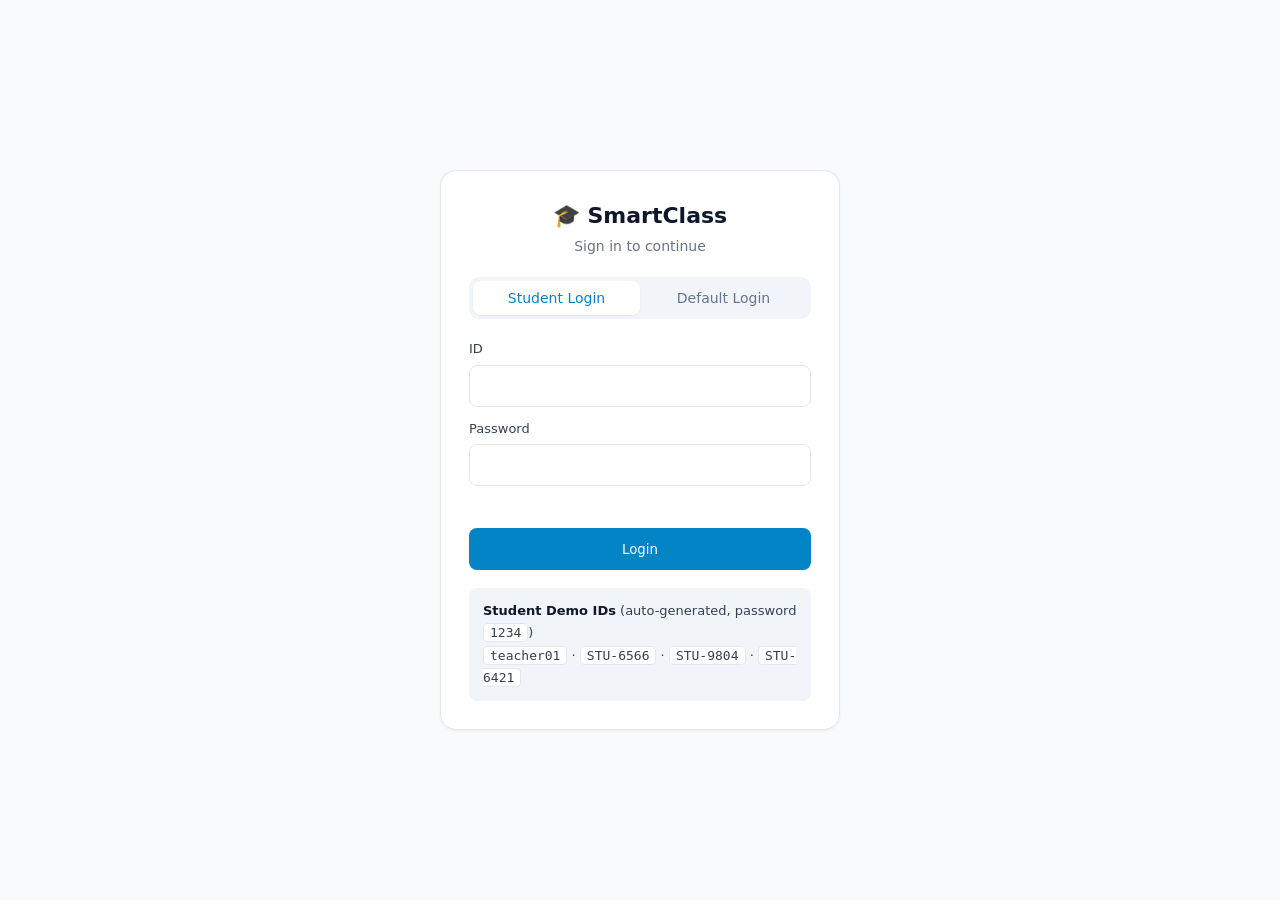
<file: static-clone/index.html>
<!doctype html>
<html lang="en">
<head>
<meta charset="utf-8" />
<meta name="viewport" content="width=device-width, initial-scale=1" />
<title>Dashboard — SmartClass</title>
<link rel="stylesheet" href="css/style.css" />
<script src="js/auth.js"></script>
</head>
<body>
<div class="app">
  <aside class="sidebar">
      <div class="brand">
        <div class="brand-icon">🎓</div>
        <div class="brand-name">SmartClass</div>
      </div>
      <a href="index.html" class="nav-item active"><span class="icon">📊</span><span>Dashboard</span></a>
      <a href="captain-feedback.html#corruption-money" class="nav-item"><span class="icon">💰</span><span>Corruption Money</span></a>
      <a href="seat-planner.html" class="nav-item"><span class="icon">🪑</span><span>Seat Planner</span></a>
      <a href="sos.html" class="nav-item"><span class="icon">🚨</span><span>SOS</span></a>
      <a href="school-rules.html" class="nav-item"><span class="icon">📖</span><span>School Rules</span></a>
      <a href="notifications.html" class="nav-item"><span class="icon">🔔</span><span>Notifications</span></a>
      <a href="ai-syllabus.html" class="nav-item"><span class="icon">✨</span><span>AI Syllabus</span></a>
      <a href="profile.html" class="nav-item"><span class="icon">👤</span><span>Profile</span></a>
      <a href="student-management.html" class="nav-item"><span class="icon">👥</span><span>Student Management</span></a>
    </aside>
  <div class="main">
    <header class="navbar">
      <div>
        <div class="subtitle">SmartClass</div>
        <div class="title">Dashboard</div>
      </div>
      <div class="right">
        <button class="sos-btn" onclick="location.href='sos.html'"><span>⚠️</span> SOS</button>
        <a href="notifications.html" class="btn outline small" title="Notifications">🔔</a>
        <div class="row" style="border:1px solid var(--border);border-radius:10px;padding:4px 10px 4px 4px;gap:8px;">
          <div class="avatar">AR</div>
          <div>
            <div style="font-size:13px;font-weight:500;">Ashfaq Rahman</div>
            <div class="text-xs text-muted" style="text-transform:capitalize;">captain</div>
          </div>
        </div>
      </div>
    </header>
    <div class="content">
      <div class="page-header">
        <h1>Welcome back, <span id="uname"></span> 👋</h1>
        <p>Here's what's happening in your classroom today.</p>
      </div>

      <div class="grid cols-4 mb-4">
        <div class="card stat-card"><div class="label">Total Feedback</div><div class="value" id="s-total"></div></div>
        <div class="card stat-card"><div class="label">Verified</div><div class="value" id="s-verified"></div></div>
        <div class="card stat-card"><div class="label">Pending</div><div class="value" id="s-pending"></div></div>
        <div class="card stat-card"><div class="label">Red Alerts</div><div class="value" id="s-red" style="color:var(--red);"></div></div>
      </div>

      <div class="grid cols-2">
        <div class="card">
          <h3 class="mb-4">Recent Captain Feedback</h3>
          <div id="recent-fb"></div>
        </div>
        <div class="card">
          <h3 class="mb-4">Latest Notifications</h3>
          <div id="recent-notif"></div>
        </div>
      </div>
    </div>
  </div>
</div>

<script src="js/data.js"></script>
<script src="js/app.js"></script>
<script>
document.getElementById("uname").textContent = DB.user.name.split(" ")[0];
document.getElementById("s-total").textContent = DB.feedback.length;
document.getElementById("s-verified").textContent = DB.feedback.filter(f => f.status === "Verified").length;
document.getElementById("s-pending").textContent = DB.feedback.filter(f => f.status === "Pending").length;

const verifiedByCap = {};
DB.feedback.filter(f => f.status === "Verified").forEach(f => {
  verifiedByCap[f.captainId] = (verifiedByCap[f.captainId] || 0) + 1;
});
const reds = Object.values(verifiedByCap).filter(n => n >= 3).length;
document.getElementById("s-red").textContent = reds;

document.getElementById("recent-fb").innerHTML = DB.feedback.slice(0,4).map(f => {
  const cap = DB.captains.find(c => c.id === f.captainId)?.name || "Unknown";
  return `<div class="fb-item">
    <div class="row between">
      <h4>${f.title}</h4>
      <span class="badge ${f.status.toLowerCase()}">${f.status}</span>
    </div>
    <div class="meta">About ${cap} · ${timeAgo(f.createdAt)}</div>
  </div>`;
}).join("") || '<p class="text-muted text-sm">No feedback yet.</p>';

document.getElementById("recent-notif").innerHTML = DB.notifications.slice(0,4).map(n => `
  <div class="notif ${n.read ? "" : "unread"}">
    <div class="icon-wrap">🔔</div>
    <div class="body">
      <h4>${n.title}</h4>
      <p>${n.message}</p>
      <div class="time">${timeAgo(n.createdAt)}</div>
    </div>
  </div>
`).join("");
</script>
</body>
</html>
</file>
<file: static-clone/css/style.css>
:root {
  --primary: #0284c7;
  --primary-dark: #0369a1;
  --primary-light: #e0f2fe;
  --bg: #f8fafc;
  --card: #ffffff;
  --border: #e5e7eb;
  --text: #0f172a;
  --muted: #64748b;
  --red: #dc2626;
  --amber: #d97706;
  --emerald: #059669;
  --radius: 12px;
  --shadow: 0 1px 3px rgba(0,0,0,.05), 0 1px 2px rgba(0,0,0,.03);
  --shadow-lg: 0 10px 25px -5px rgba(0,0,0,.08), 0 8px 10px -6px rgba(0,0,0,.04);
}

* { box-sizing: border-box; }
html, body { margin: 0; padding: 0; }
body {
  font-family: -apple-system, BlinkMacSystemFont, "Segoe UI", Roboto, "Helvetica Neue", sans-serif;
  color: var(--text);
  background: var(--bg);
  font-size: 14px;
  line-height: 1.5;
}
a { color: inherit; text-decoration: none; }
button { font-family: inherit; cursor: pointer; }
h1,h2,h3,h4 { margin: 0; font-weight: 600; }
p { margin: 0; }

/* App layout */
.app { display: flex; min-height: 100vh; }

/* Sidebar */
.sidebar {
  width: 240px;
  background: #fff;
  border-right: 1px solid var(--border);
  padding: 20px 12px;
  display: flex;
  flex-direction: column;
  gap: 4px;
  position: sticky;
  top: 0;
  height: 100vh;
  overflow-y: auto;
}
.sidebar .brand {
  display: flex; align-items: center; gap: 10px;
  padding: 4px 12px 20px; margin-bottom: 8px;
  border-bottom: 1px solid var(--border);
}
.sidebar .brand-icon {
  width: 36px; height: 36px; border-radius: 10px;
  background: var(--primary); color: #fff;
  display: flex; align-items: center; justify-content: center;
  font-weight: 700;
}
.sidebar .brand-name { font-weight: 600; font-size: 15px; }
.nav-item {
  display: flex; align-items: center; gap: 10px;
  padding: 9px 12px; border-radius: 8px;
  color: var(--muted); font-weight: 500; font-size: 13.5px;
  transition: background .15s, color .15s;
}
.nav-item:hover { background: #f1f5f9; color: var(--text); }
.nav-item.active { background: var(--primary-light); color: var(--primary-dark); }
.nav-item .icon { width: 18px; height: 18px; flex-shrink: 0; }

/* Main */
.main { flex: 1; display: flex; flex-direction: column; min-width: 0; }

/* Navbar */
.navbar {
  height: 64px;
  background: #fff;
  border-bottom: 1px solid var(--border);
  display: flex; align-items: center;
  padding: 0 24px; gap: 16px;
}
.navbar .title { font-weight: 600; font-size: 15px; }
.navbar .subtitle { font-size: 11px; text-transform: uppercase; color: var(--muted); letter-spacing: .05em; }
.navbar .right { margin-left: auto; display: flex; align-items: center; gap: 12px; }
.sos-btn {
  position: relative;
  width: 46px; height: 46px; padding: 0;
  border-radius: 50%; border: 2px solid #fff;
  background: radial-gradient(circle at 30% 30%, #ff6b6b 0%, #dc2626 55%, #7f1d1d 100%);
  color: #fff; cursor: pointer;
  font-weight: 900; font-size: 11px; letter-spacing: .05em;
  display: inline-flex; align-items: center; justify-content: center;
  box-shadow:
    0 6px 16px rgba(220,38,38,.5),
    0 0 0 0 rgba(220,38,38,.6),
    0 -2px 6px rgba(0,0,0,.25) inset;
  transition: transform .15s ease, filter .2s ease;
  animation: sosPulse 1.4s ease-out infinite, sosShake 1.4s ease-in-out infinite;
}
.sos-btn > span:first-child { display: none; }
.sos-btn::after {
  content: "SOS";
}
.sos-btn:hover {
  transform: scale(1.08);
  filter: brightness(1.08);
}
.sos-btn:active { transform: scale(.95); }
@keyframes sosPulse {
  0%   { box-shadow: 0 6px 16px rgba(220,38,38,.5), 0 0 0 0 rgba(220,38,38,.7),  0 -2px 6px rgba(0,0,0,.25) inset; }
  100% { box-shadow: 0 6px 16px rgba(220,38,38,.5), 0 0 0 14px rgba(220,38,38,0), 0 -2px 6px rgba(0,0,0,.25) inset; }
}
@keyframes sosShake {
  0%, 100% { transform: rotate(0deg); }
  20% { transform: rotate(-6deg); }
  40% { transform: rotate(6deg); }
  60% { transform: rotate(-4deg); }
  80% { transform: rotate(4deg); }
}
.avatar {
  width: 34px; height: 34px; border-radius: 50%;
  background: var(--primary-light); color: var(--primary-dark);
  display: flex; align-items: center; justify-content: center;
  font-weight: 600;
}

/* Content */
.content { padding: 28px 32px; max-width: 1400px; width: 100%; }
.page-header { margin-bottom: 24px; }
.page-header h1 { font-size: 22px; }
.page-header p { color: var(--muted); margin-top: 4px; font-size: 13px; }

/* Cards & primitives */
.card {
  background: var(--card); border: 1px solid var(--border);
  border-radius: var(--radius); padding: 20px; box-shadow: var(--shadow);
}
.grid { display: grid; gap: 16px; }
.grid.cols-2 { grid-template-columns: repeat(2, 1fr); }
.grid.cols-3 { grid-template-columns: repeat(3, 1fr); }
.grid.cols-4 { grid-template-columns: repeat(4, 1fr); }
@media (max-width: 900px) { .grid.cols-3, .grid.cols-4 { grid-template-columns: repeat(2,1fr); } }
@media (max-width: 600px) { .grid.cols-2, .grid.cols-3, .grid.cols-4 { grid-template-columns: 1fr; } }

.stat-card .label { color: var(--muted); font-size: 12px; text-transform: uppercase; letter-spacing: .04em; }
.stat-card .value { font-size: 28px; font-weight: 700; margin-top: 6px; }
.stat-card .delta { font-size: 12px; color: var(--emerald); margin-top: 4px; }

/* Buttons */
.btn {
  display: inline-flex; align-items: center; gap: 6px;
  padding: 8px 14px; border-radius: 8px; font-weight: 500; font-size: 13px;
  border: 1px solid transparent; background: var(--primary); color: #fff;
}
.btn:hover { background: var(--primary-dark); }
.btn.outline { background: #fff; color: var(--text); border-color: var(--border); }
.btn.outline:hover { background: #f8fafc; }
.btn.ghost { background: transparent; color: var(--muted); }
.btn.danger { background: var(--red); }
.btn.danger:hover { background: #b91c1c; }
.btn.small { padding: 5px 10px; font-size: 12px; }

/* Form */
.field { margin-bottom: 14px; }
.field label { display: block; font-size: 13px; font-weight: 500; margin-bottom: 6px; }
.input, .textarea, .select {
  width: 100%; padding: 8px 12px; border: 1px solid var(--border);
  border-radius: 8px; font-size: 13.5px; background: #fff; font-family: inherit;
}
.input:focus, .textarea:focus, .select:focus {
  outline: none; border-color: var(--primary); box-shadow: 0 0 0 3px rgba(2,132,199,.15);
}
.textarea { resize: vertical; min-height: 100px; }

/* Badges */
.badge {
  display: inline-flex; align-items: center; gap: 4px;
  padding: 2px 8px; border-radius: 999px;
  font-size: 11px; font-weight: 600; border: 1px solid;
}
.badge.pending { background: #fef3c7; color: #92400e; border-color: #fde68a; }
.badge.verified { background: #d1fae5; color: #065f46; border-color: #a7f3d0; }
.badge.rejected { background: #f3f4f6; color: #4b5563; border-color: #e5e7eb; }
.badge.gray { background: #f3f4f6; color: #4b5563; border-color: #e5e7eb; }
.badge.red { background: var(--red); color: #fff; border-color: var(--red); }

/* Captain cards */
.captain-grid { display: grid; grid-template-columns: repeat(3,1fr); gap: 16px; }
@media (max-width: 1000px) { .captain-grid { grid-template-columns: repeat(2,1fr); } }
@media (max-width: 640px) { .captain-grid { grid-template-columns: 1fr; } }
.captain-card {
  background: #fff; border: 1px solid var(--border); border-radius: 16px;
  padding: 20px; box-shadow: var(--shadow); cursor: pointer;
  transition: transform .15s, box-shadow .15s;
  text-align: left;
}
.captain-card:hover { transform: translateY(-2px); box-shadow: var(--shadow-lg); }
.captain-card.tier-warning { border-color: #fde68a; }
.captain-card.tier-high { border-color: #fdba74; }
.captain-card.tier-red { border-color: #fca5a5; animation: pulse-red 1.8s infinite; }
@keyframes pulse-red {
  0%,100% { box-shadow: 0 0 0 0 rgba(220,38,38,.4); }
  50% { box-shadow: 0 0 0 8px rgba(220,38,38,0); }
}
.captain-card .top { display: flex; gap: 12px; align-items: flex-start; }
.captain-card .avatar-lg {
  width: 48px; height: 48px; border-radius: 50%;
  background: var(--primary-light); color: var(--primary-dark);
  display: flex; align-items: center; justify-content: center;
  font-weight: 600; flex-shrink: 0;
}
.captain-card .name { font-weight: 600; font-size: 15px; }
.captain-card .stats {
  display: grid; grid-template-columns: repeat(3,1fr); gap: 8px;
  margin-top: 16px;
}
.captain-card .stat {
  background: #f8fafc; border-radius: 8px; padding: 8px; text-align: center;
}
.captain-card .stat .n { font-size: 18px; font-weight: 700; }
.captain-card .stat .l { font-size: 10px; color: var(--muted); text-transform: uppercase; letter-spacing: .04em; }

/* Dialog */
.dialog-backdrop {
  position: fixed; inset: 0; background: rgba(0,0,0,.5);
  display: none; align-items: center; justify-content: center;
  z-index: 100; padding: 20px;
}
.dialog-backdrop.open { display: flex; }
.dialog {
  background: #fff; border-radius: 16px; box-shadow: var(--shadow-lg);
  max-width: 640px; width: 100%; max-height: 85vh; overflow-y: auto;
  padding: 24px;
}
.dialog-header {
  display: flex; align-items: center; justify-content: space-between;
  margin-bottom: 16px; padding-bottom: 12px; border-bottom: 1px solid var(--border);
}
.dialog-header h2 { font-size: 17px; }
.close-btn {
  background: transparent; border: none; font-size: 20px;
  color: var(--muted); width: 32px; height: 32px; border-radius: 6px;
}
.close-btn:hover { background: #f1f5f9; }

/* Feedback item */
.fb-item {
  border: 1px solid var(--border); border-radius: 10px; padding: 14px;
  margin-bottom: 10px;
}
.fb-item h4 { font-size: 13.5px; }
.fb-item .meta { display: flex; gap: 6px; align-items: center; flex-wrap: wrap; margin: 4px 0 8px; font-size: 11.5px; color: var(--muted); }
.fb-item p { font-size: 13px; color: #374151; }

/* Table */
.table { width: 100%; border-collapse: collapse; font-size: 13px; }
.table th { text-align: left; padding: 10px 12px; background: #f8fafc; color: var(--muted); font-size: 11px; text-transform: uppercase; letter-spacing: .04em; font-weight: 600; border-bottom: 1px solid var(--border); }
.table td { padding: 12px; border-bottom: 1px solid var(--border); }
.table tr:last-child td { border-bottom: none; }

/* Seat planner */
.seat-grid { display: grid; grid-template-columns: repeat(6, 1fr); gap: 8px; max-width: 640px; }
.seat {
  aspect-ratio: 1; border-radius: 8px; background: #f1f5f9;
  display: flex; flex-direction: column; align-items: center; justify-content: center;
  padding: 6px; font-size: 11px; text-align: center;
  border: 2px solid transparent;
}
.seat.occupied { background: var(--primary-light); border-color: var(--primary); }
.seat.captain { background: #fef3c7; border-color: var(--amber); }
.seat .roll { font-weight: 700; font-size: 13px; }

/* Notifications */
.notif { display: flex; gap: 12px; padding: 14px; border-radius: 10px; border: 1px solid var(--border); margin-bottom: 8px; }
.notif.unread { background: #f0f9ff; border-color: #bae6fd; }
.notif .icon-wrap { width: 36px; height: 36px; border-radius: 50%; background: var(--primary-light); color: var(--primary); display: flex; align-items: center; justify-content: center; flex-shrink: 0; }
.notif .body h4 { font-size: 13.5px; }
.notif .body p { color: var(--muted); font-size: 12.5px; margin-top: 2px; }
.notif .time { font-size: 11px; color: var(--muted); margin-top: 4px; }

/* Toast */
.toast {
  position: fixed; bottom: 24px; right: 24px;
  background: #0f172a; color: #fff; padding: 12px 18px; border-radius: 8px;
  box-shadow: var(--shadow-lg); font-size: 13px; z-index: 200;
  animation: slidein .2s;
}
@keyframes slidein { from { transform: translateY(20px); opacity: 0; } }

/* Utilities */
.row { display: flex; align-items: center; gap: 12px; }
.between { justify-content: space-between; }
.mt-4 { margin-top: 16px; } .mt-6 { margin-top: 24px; }
.mb-2 { margin-bottom: 8px; } .mb-4 { margin-bottom: 16px; }
.text-muted { color: var(--muted); }
.text-sm { font-size: 12.5px; }
.text-xs { font-size: 11.5px; }
.hidden { display: none !important; }
</file>
